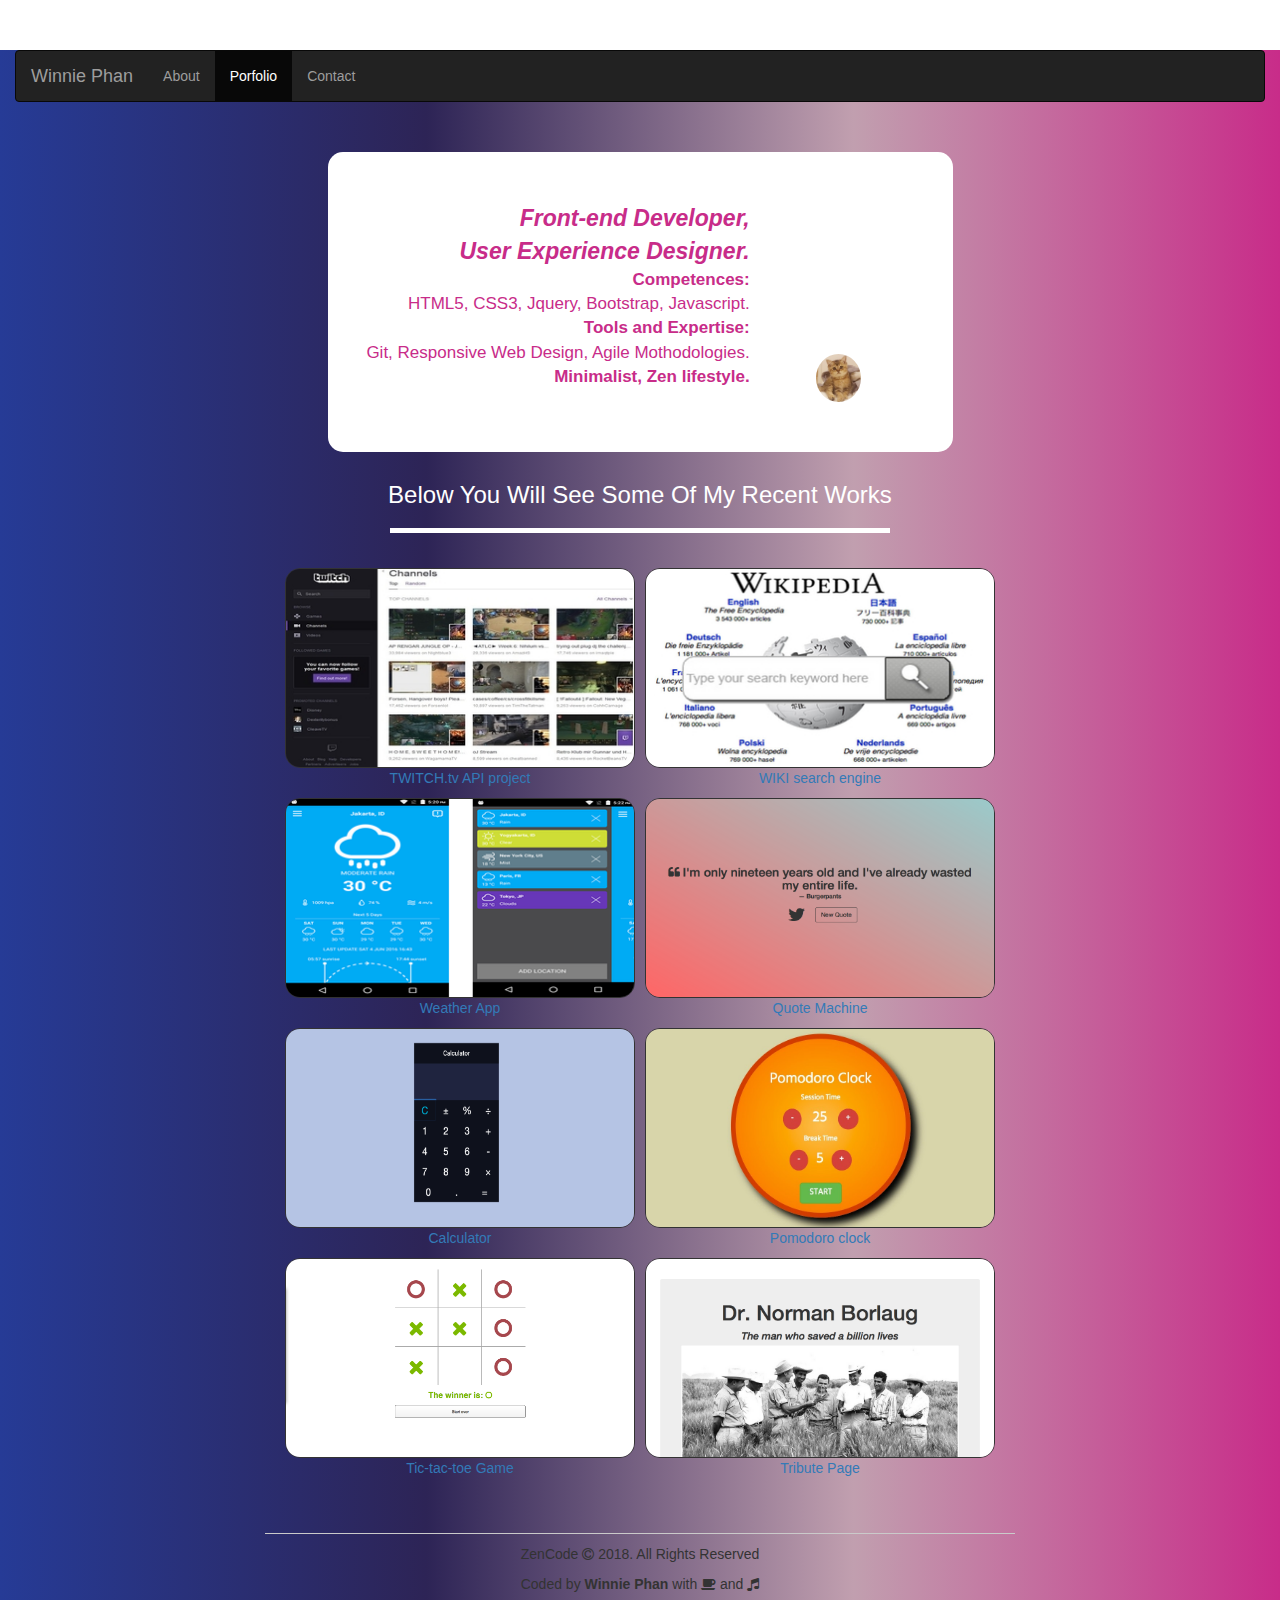
<file: personal-porfolio/index.html>
<html>
  <head>
    <title>Winnie Phan</title>
    <!--css link here-->
    <link rel="stylesheet" type="text/css" href="./style.css" >
    <!--bootstrap link here-->
    <link rel="stylesheet" href="https://maxcdn.bootstrapcdn.com/bootstrap/3.3.7/css/bootstrap.min.css">
    <script src="https://ajax.googleapis.com/ajax/libs/jquery/3.3.7/jquery.min.js"></script>
    <script src="https://maxcdn.bootstrapcdn.com/bootstrap/3.3.7/js/bootstrap.min.js"></script>
    <!--icon fontawesome link here-->
    <link rel="stylesheet" href="https://maxcdn.bootstrapcdn.com/font-awesome/4.7.0/css/font-awesome.min.css">
    <!--media queries link here-->
    <meta name="viewport" content="width=device-width, initial-scale=1">
  </head>

  <body>
    <div class="container-fluid whole-page">
      
      <!--NAV BAR-->
      <nav class="navbar navbar-inverse">
        <div class="container-fluid">
          <div class="navbar-header">     
            <button type="button" class="navbar-toggle" data-toggle="collapse" data-target="#nav-items">  
              <span class="icon-bar"></span>
              <span class="icon-bar"></span>
              <span class="icon-bar"></span>
            </button>
            <a class="navbar-brand" href="#">Winnie Phan</a>
          </div>
          <div class="collapse navbar-collapse" id="nav-items">  
            <ul class="nav navbar-nav">
              <li><a href="#feature-area">About</a></li>
              <li class="active"><a href="#porfolio">Porfolio</a></li>
              <li><a href="#">Contact</a></li>
            </ul>
          </div>
        </div>
      </nav>
      
      <main>
        <!--FEATURE AREA-->
        <header>
          <div id="feature-area">
            <p id="description">
              <span class="dark-title">Front-end Developer,</span>
            </br><span class="dark-title">User Experience Designer.</span>
            </br><span class="bold">Competences: </span>
            </br>HTML5, CSS3, Jquery, Bootstrap, Javascript.
            </br><span class="bold">Tools and Expertise: </span>
            </br>Git, Responsive Web Design, Agile Mothodologies.
            </br><span class="bold">Minimalist, Zen lifestyle.</span>
            </p>
          </div>
          <div id="avatar">
            <img src="./avatar.png" alt="Winnie Phan">
          </div>
          
        </header>


      </main>
     
        

        
       
        <!-- <div class="col-md-6" id="social-icons">
          <ul>
            <li class="icon-item">
              <a href="https://twitter.com/nhuphan0404" alt="WinniePhan Twitter" target="_blank">
                <i class="fa fa-twitter fa-icon fa-2x"></i>
              </a>
            </li>
            <li class="icon-item">
              <a href="#" alt="WinniePhan Linkedin" target="_blank">
                <i class="fa fa-Linkedin fa-icon fa-2x"></i>
              </a>
            </li>
            <li class="icon-item">
              <a href="https://github.com/winnie1312" alt="WinniePhan Github" target="_blank">
                <i class="fa fa-github fa-icon fa-2x"></i>
              </a>
            </li>
            <li class="icon-item">
              <a href="https://www.freecodecamp.org/winnie1312" alt="WinniePhan freecodecamp" target="_blank">
                <i class="fa fa-free-code-camp fa-icon fa-2x "></i>
              </a>
            </li>
          </ul>
        </div> -->
      
      
      
      
      <!--PORFOLIO-->
      <!-- <div id="porfolio">
          <h3 id="h3" class="text-center">Below you will see some of my recent works</h3>
          <hr class="hr">
        <div class="row">
          <div class="col-md-6 porfolio-item">
            <a href="#" target="_blank" class="project-link">
              <img class="po" src="./witch.jpg" alt="TWITCH.tv-API-project">
              <p class="po-title">TWITCH.tv API project</p>
            </a>
          </div>
          <div class="col-md-6 porfolio-item">
            <a href="#" target="_blank" class="project-link">
              <img class="po"  src="./wiki.jpg" alt="wiki-search-engine">
              <p class="po-title">WIKI search engine</p>
            </a>            
          </div>
        </div>
        <div class="row">
          <div class="col-md-6 porfolio-item">
            <a href="#" target="_blank" class="project-link">
              <img class="po" src="./weatherapp.png" alt="weather-app">
              <p class="po-title">Weather App</p>
            </a>            
          </div>
          <div class="col-md-6 porfolio-item">
            <a href="#" target="_blank" class="project-link">
              <img class="po" src="./quote-machine.png" alt="quote machine">
              <p class="po-title">Quote Machine</p>
            </a>
          </div>
        </div>

        <div class="row">
          <div class="col-md-6 porfolio-item">
            <a href="#" target="_blank" class="project-link">
              <img class="po" src="./calculator.png" alt="Calculator">
              <p class="po-title">Calculator</p>
            </a>
          </div>
          <div class="col-md-6 porfolio-item">
            <a href="#" target="_blank" class="project-link">
              <img class="po" src="./pomodoro-clock.jpg" alt="pomodoro clock">
              <p class="po-title">Pomodoro clock</p>  
            </a>
          </div>
        </div>  

        <div class="row">
          <div class="col-md-6 porfolio-item">
              <a href="#" target="_blank" class="project-link">
                <img class="po" src="./tic_tac_toe.jpg" alt="Tic-tac-toe Game">
                <p class="po-title">Tic-tac-toe Game</p>
              </a>
          </div>
          <div class="col-md-6 porfolio-item">
            <a href="https://codepen.io/winniephan/full/boWBWN/" target="_blank" class="project-link">
              <img class="po" src="./tribute-page.png" alt="Tribute Page">
              <p class="po-title">Tribute Page</p>
            </a>
          </div>
        </div>
      </div> -->


      <!--FLEX BOX TEST-->
      <div id="porfolio">
          <h3 id="h3" class="text-center">Below you will see some of my recent works</h3>
          <hr class="hr">
          <div class="grid">
            <ul id="porfolio-list">
            <li>
              <a href="#" target="_blank" class="project-link">
                  <img class="po" src="./witch.jpg" alt="TWITCH.tv-API-project">
                  <p class="po-title">TWITCH.tv API project</p>
                </a>
            </li>
            <li>

            <a href="#" target="_blank" class="project-link">
                <img class="po"  src="./wiki.jpg" alt="wiki-search-engine">
                <p class="po-title">WIKI search engine</p>
              </a> 
            </li>
            <li>
                <a href="#" target="_blank" class="project-link">
                    <img class="po" src="./weatherapp.png" alt="weather-app">
                    <p class="po-title">Weather App</p>
                  </a> 
            </li>
            <li>
                <a href="#" target="_blank" class="project-link">
                    <img class="po" src="./quote-machine.png" alt="quote machine">
                    <p class="po-title">Quote Machine</p>
                  </a>
            </li>
            <li>
                <a href="#" target="_blank" class="project-link">
                    <img class="po" src="./calculator.png" alt="Calculator">
                    <p class="po-title">Calculator</p>
                  </a>
            </li>
            <li>
                <a href="#" target="_blank" class="project-link">
                    <img class="po" src="./pomodoro-clock.jpg" alt="pomodoro clock">
                    <p class="po-title">Pomodoro clock</p>  
                  </a>
            </li>
            <li>
                <a href="#" target="_blank" class="project-link">
                    <img class="po" src="./tic_tac_toe.jpg" alt="Tic-tac-toe Game">
                    <p class="po-title">Tic-tac-toe Game</p>
                  </a> 
            </li>
            <li>
                <a href="https://codepen.io/winniephan/full/boWBWN/" target="_blank" class="project-link">
                  <img class="po" src="./tribute-page.png" alt="Tribute Page">
                  <p class="po-title">Tribute Page</p>
                </a>
            </li>
          </ul>
          </div>
          
      </div>


      <!--footer-->
      <div class="footer">
        <p class="text-center">ZenCode <i class="fa fa-copyright"></i> 2018. All Rights Reserved</p>
        <p class="text-center">Coded by 
          <a href="https://winnie1312.github.io/" target="_blank" class="personal-page-link">
            Winnie Phan
          </a> 
            with <i class="fa fa-coffee"></i> 
            and <i class="fa fa-music"></i>
        </p>
      </div>
    </div>
  </body>
</html>
</file>
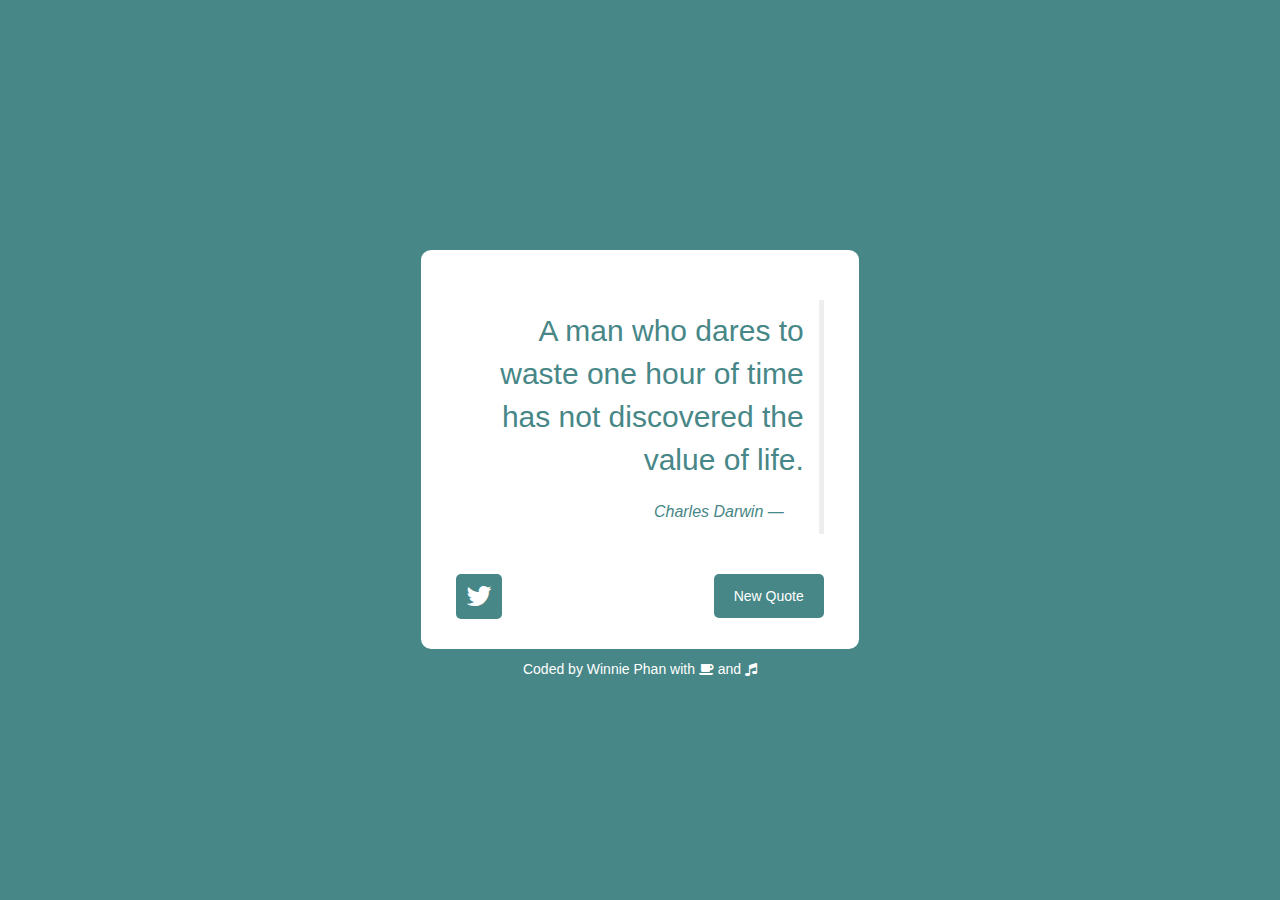
<file: random-quote-machine/index.html>
<!DOCTYPE html>
<head>
  <title>Random Quote</title>
  <!--css link here-->
  <link rel="stylesheet" type="text/css" href="./style.css">
  <!--jquery & bootstrap link here-->
  <link rel="stylesheet" href="https://maxcdn.bootstrapcdn.com/bootstrap/3.3.7/css/bootstrap.min.css">
  <script src="https://ajax.googleapis.com/ajax/libs/jquery/3.3.1/jquery.min.js"></script>
  <!-- <script src="https://maxcdn.bootstrapcdn.com/bootstrap/3.3.7/js/bootstrap.min.js"></script> -->
  <!--JS link-->
  <script src="./script.js"/></script>
  <!--icon fontawesome link-->
  <link rel="stylesheet" href="https://maxcdn.bootstrapcdn.com/font-awesome/4.7.0/css/font-awesome.min.css">
</head>
<body>
  <div id="wrapper" class="container-fluid backgroundColor">
    <div class= "box">
      <div class= "invisible-box">
        <div class ="quote-author text-center">
          <blockquote class="blockquote-reverse">
            <p id="quote" class="changedColor">A man who dares to waste one hour of time has not discovered the value of life.</p>
            <footer id="author" class="changedColor">Charles Darwin</footer>  
          </blockquote>
        </div>
        <div>
          <div class="social-icons">
            <!-- <a id="twitter-button" target="_blank"> -->
              <button type="button" class="tweet-button backgroundColor" id="twitter-button" target="_blank">
                <i class="fa fa-twitter fa-2x icons"></i>
              </button>
            <!-- </a> -->
          </div>
          <div class="new-quote-button">
              <button id="newQuote" class="click-button backgroundColor" type="button">New Quote</button>
          </div>
        </div>
      </div>
    </div>
    <p class="text-center bottom">Coded by <a href="https://github.com/winnie1312" target="_blank" id="winnie">Winnie Phan</a> with <i class="fa fa-coffee"></i> 
    and <i class="fa fa-music"></i></p>
  </div>
</body>
</file>
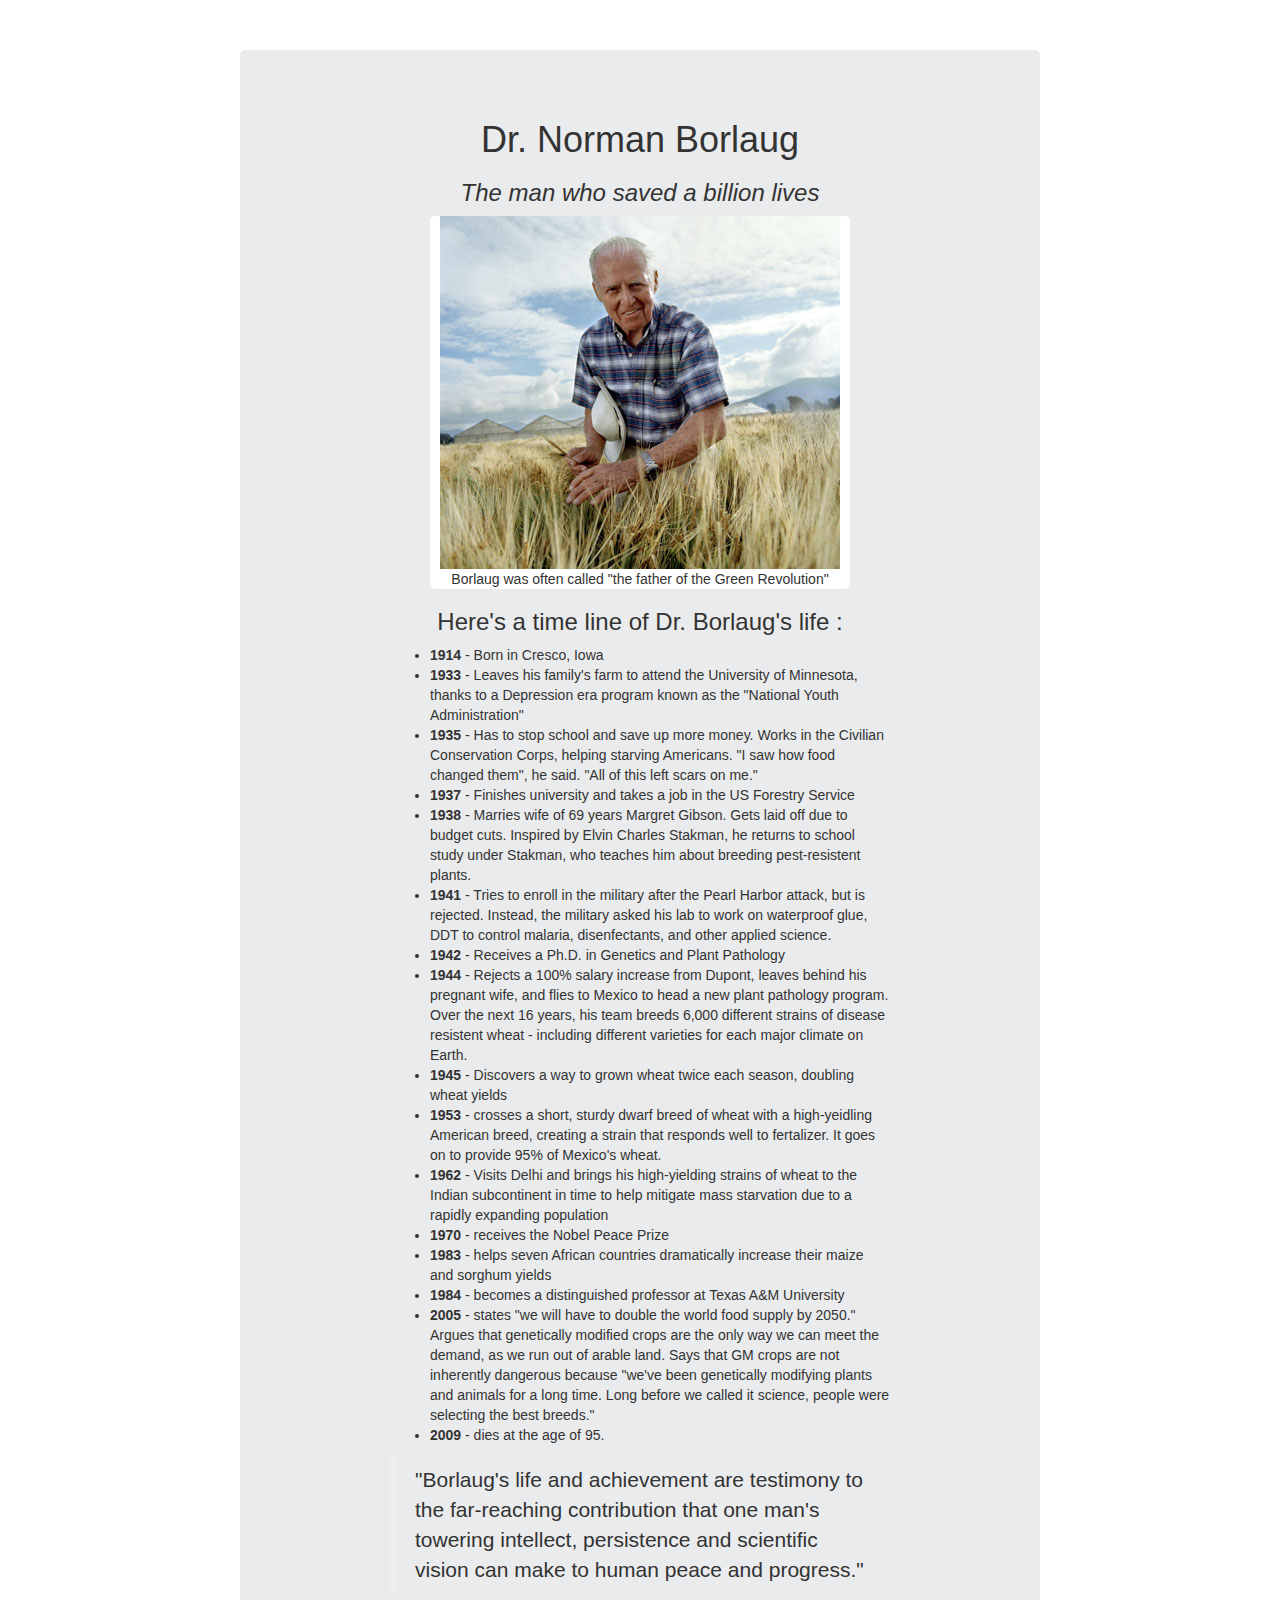
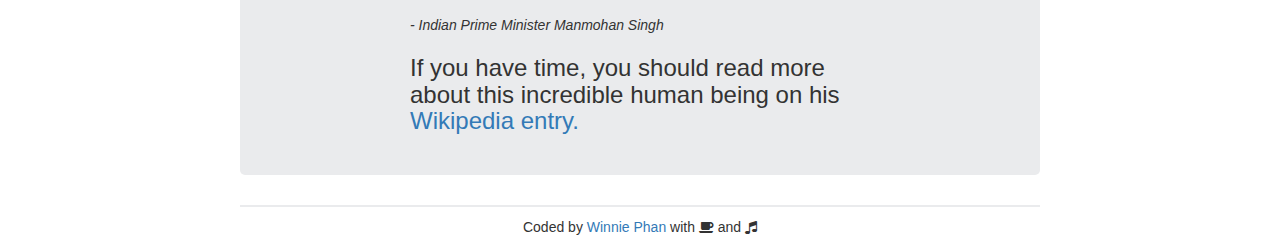
<file: tribute-page/index.html>
<!DOCTYPE html>
<html>
  <head>
    
    <title>Tribute Page</title>
    <!--add css link-->
    <link rel="stylesheet" type="text/css" href="./style.css" >
    <!--add bootstrap-->
    <link rel="stylesheet" href="https://maxcdn.bootstrapcdn.com/bootstrap/3.3.7/css/bootstrap.min.css">
    <script src="https://ajax.googleapis.com/ajax/libs/jquery/3.3.7/jquery.min.js"></script>
    <script src="https://maxcdn.bootstrapcdn.com/bootstrap/3.3.7/js/bootstrap.min.js"></script>
    <!--add font-->
    <link href="https://fonts.googleapis.com/css?family=Lobster" rel="stylesheet" type="text/css">
    <!--add icon-->
    <link rel="stylesheet" href="https://maxcdn.bootstrapcdn.com/font-awesome/4.5.0/css/font-awesome.min.css">
  </head>
  <body>
    <div class="container-fluid frame">
      <h1 class="text-center">Dr. Norman Borlaug</h1>
      <h3 class="text-center"><em>The man who saved a billion lives</em></h3>
      <div class="image">
        <img id="norman-pic" src="./Norman-Borlaug.jpg" alt="Norman-Borlaug">
        <p class="text-center"> Borlaug was often called "the father of the Green Revolution"</p>
      </div>
      <div class="time-line">
        <h3 class="text-center">Here's a time line of Dr. Borlaug's life :</h3>
        <div class="list">
          <ul>
            <li>
              <b>1914</b> - Born in Cresco, Iowa
            </li>
            <li>
              <b>1933</b> - Leaves his family's farm to attend the University of Minnesota,
              thanks to a Depression era program known as the "National Youth Administration"
            </li>
            <li>
              <b>1935</b> - Has to stop school and save up more money. Works in the Civilian Conservation Corps, 
              helping starving Americans. "I saw how food changed them", he said. 
              "All of this left scars on me."
            </li>
            <li>
              <b>1937</b> - Finishes university and takes a job in the US Forestry Service
            </li>
            <li>
              <b>1938</b> - Marries wife of 69 years Margret Gibson. Gets laid off due to budget cuts. 
              Inspired by Elvin Charles Stakman, he returns to school study under Stakman,
               who teaches him about breeding pest-resistent plants.
            </li>
            <li>
              <b>1941</b> - Tries to enroll in the military after the Pearl Harbor attack, but is rejected. 
              Instead, the military asked his lab to work on waterproof glue, 
              DDT to control malaria, disenfectants, and other applied science.
            </li>
            <li>
              <b>1942</b> - Receives a Ph.D. in Genetics and Plant Pathology
            </li>
            <li>
              <b>1944</b> - Rejects a 100% salary increase from Dupont, 
              leaves behind his pregnant wife, and flies to Mexico to head a new plant pathology program. 
              Over the next 16 years, his team breeds 6,000 different strains of disease 
              resistent wheat - including different varieties for each major climate on Earth.
            </li>
            <li>
              <b>1945</b> - Discovers a way to grown 
              wheat twice each season, doubling wheat yields
            </li>
            <li>
              <b>1953</b> - crosses a short, sturdy dwarf breed of wheat with a high-yeidling American breed,
               creating a strain that responds well to fertalizer. 
              It goes on to provide 95% of Mexico's wheat.
            </li>
            <li>
              <b>1962</b> - Visits Delhi and brings his high-yielding
              strains of wheat to the Indian subcontinent in 
              time to help mitigate mass starvation due to a rapidly expanding population
            </li>
            <li>
              <b>1970</b> - receives the Nobel Peace Prize
            </li>
            <li>
              <b>1983</b> - helps seven African countries 
              dramatically increase their maize and sorghum yields
            </li>
            <li>
              <b>1984</b> - becomes a distinguished professor at Texas
              A&M University
            </li>
            <li>
              <b>2005</b> - states "we will have to double the world food supply by 2050."
              Argues that genetically modified crops are the only way we can meet the demand,
               as we run out of arable land. 
              Says that GM crops are not inherently dangerous because "we've been genetically 
              modifying plants and animals for a long time. Long before we called it science, 
              people were selecting the best breeds."
            </li>
            <li>
              <b>2009</b> - dies at the age of 95.
            </li>
          </ul>
        </div>
        <div class="quote">
          <blockquote>
            <p id="about">
              "Borlaug's life and achievement are testimony to the
              far-reaching contribution that one man's towering intellect, 
              persistence and scientific vision can make to human peace and progress."
            </p>  
          </blockquote>
          <p id="name">
            <em>- Indian Prime Minister Manmohan Singh</em>
          </p>
        </div>
        <div id="link">
          <h3>
              If you have time, you should read more about this incredible human being 
              on his <a href="https://en.wikipedia.org/wiki/Norman_Borlaug" alt="Norman-Borlaug" target="_blank">Wikipedia entry.</a>
          </h3>
        </div>
      </div>
    </div>
    <div class="bottom">  
      <p class="text-center">Coded by 
        <a href="https://winnie1312.github.io/" alt="WinniePhan" target="_blank">Winnie Phan</a>        
        with <i class="fa fa-coffee"></i> and <i class="fa fa-music"></i>
      </p>  
    </div>
  </body>
  
    
</html>
</file>
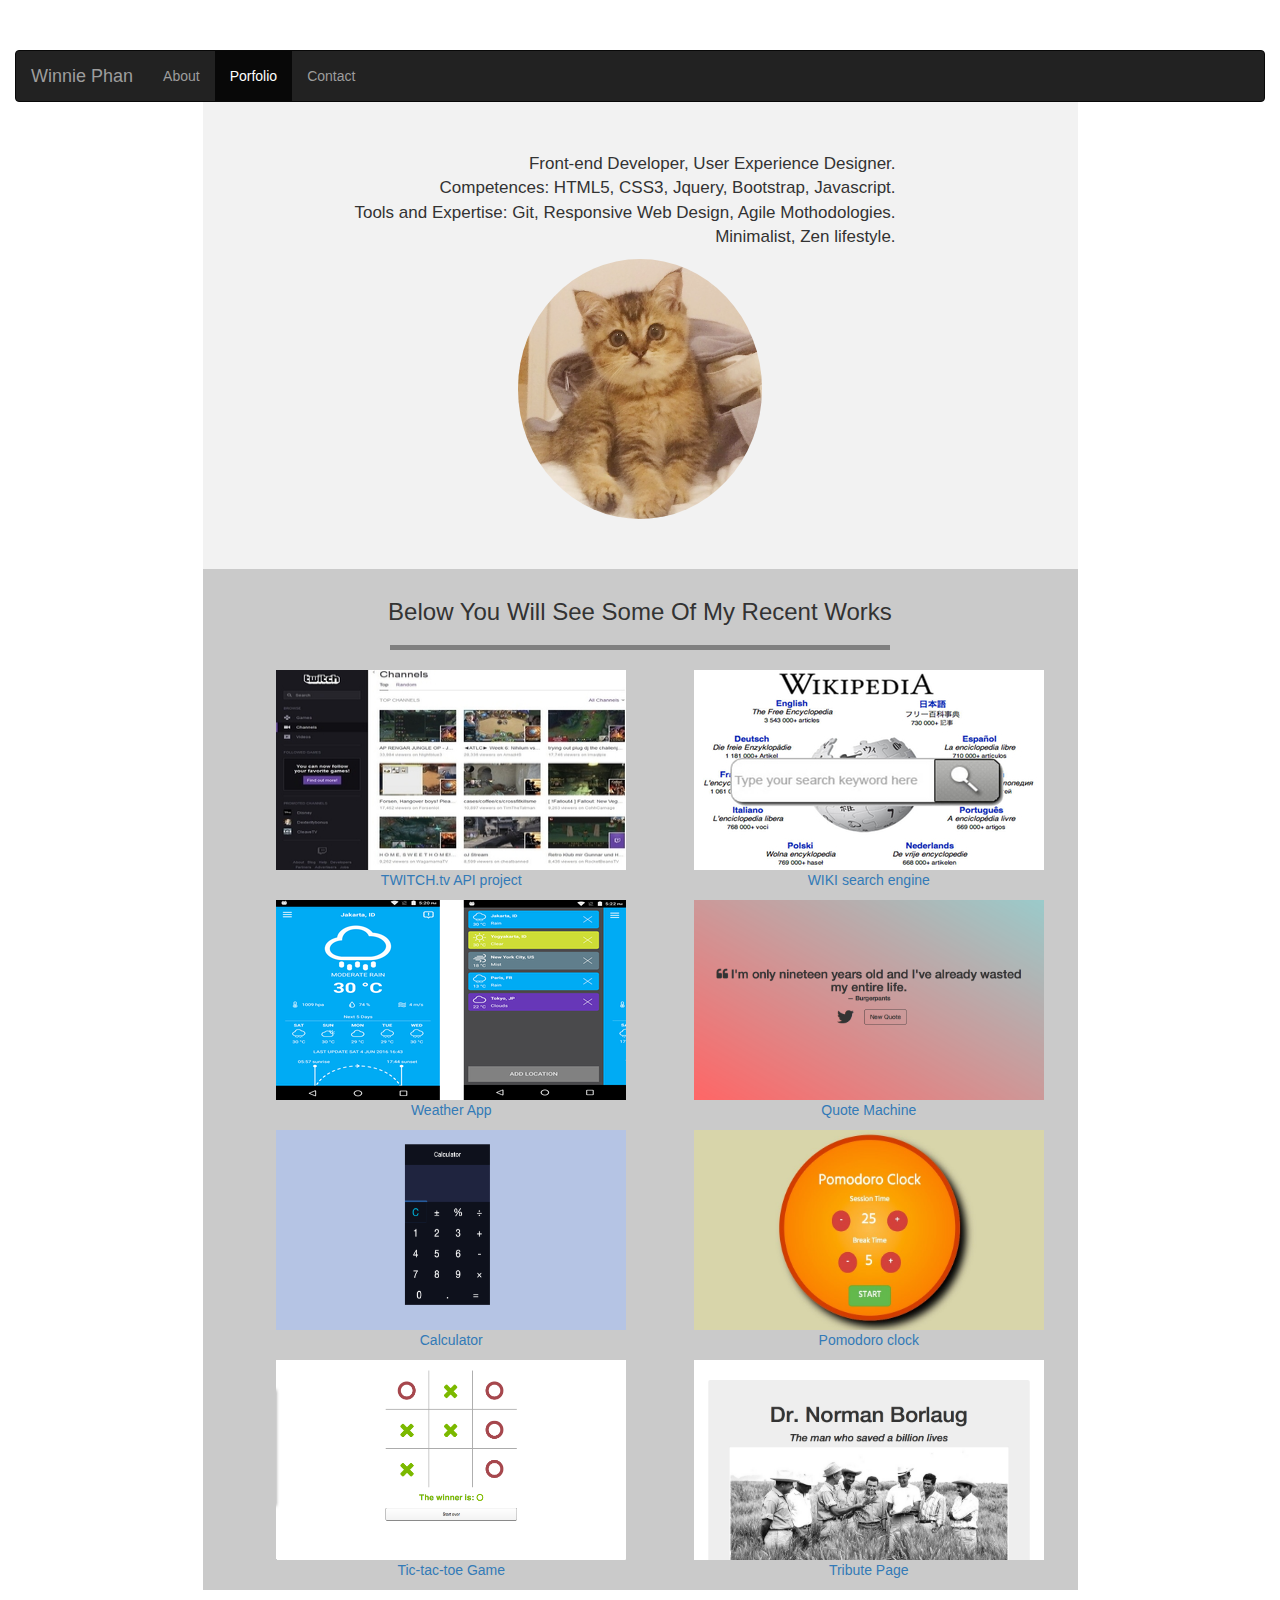
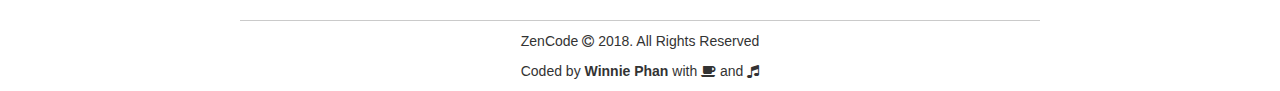
<file: personal-porfolio/winnie-porfolio.html>
<html>
  <head>
    <title>Winnie Phan</title>
    <!--css link here-->
    <link rel="stylesheet" type="text/css" href="./winnie-porfolio.css" >
    <!--bootstrap link here-->
    <link rel="stylesheet" href="https://maxcdn.bootstrapcdn.com/bootstrap/3.3.7/css/bootstrap.min.css">
    <script src="https://ajax.googleapis.com/ajax/libs/jquery/3.3.7/jquery.min.js"></script>
    <script src="https://maxcdn.bootstrapcdn.com/bootstrap/3.3.7/js/bootstrap.min.js"></script>
    <!--icon fontawesome link here-->
    <link rel="stylesheet" href="https://maxcdn.bootstrapcdn.com/font-awesome/4.7.0/css/font-awesome.min.css">
    <!--media queries link here-->
    <meta name="viewport" content="width=device-width, initial-scale=1">
  </head>

  <body>
    <div class="container-fluid whole-page">
      
      <!--NAV BAR-->
      <nav class="navbar navbar-inverse">
        <div class="container-fluid">
          <div class="navbar-header">     
            <button type="button" class="navbar-toggle" data-toggle="collapse" data-target="#nav-items">  
              <span class="icon-bar"></span>
              <span class="icon-bar"></span>
              <span class="icon-bar"></span>
            </button>
            <a class="navbar-brand" href="#">Winnie Phan</a>
          </div>
          <div class="collapse navbar-collapse" id="nav-items">  
            <ul class="nav navbar-nav">
              <li><a href="#feature-area">About</a></li>
              <li class="active"><a href="#porfolio">Porfolio</a></li>
              <li><a href="#">Contact</a></li>
            </ul>
          </div>
        </div>
      </nav>
      
      <main>
        <!--FEATURE AREA-->
        <header>
          <div id="feature-area">
            <p id="description">
              Front-end Developer, User Experience Designer.
            </br>Competences: HTML5, CSS3, Jquery, Bootstrap, Javascript.
            </br>Tools and Expertise: Git, Responsive Web Design, Agile Mothodologies.
            </br> Minimalist, Zen lifestyle.
            </p>
          </div>
          <img src="./avatar.png" alt="Winnie Phan">
        </header>


      </main>
     
        

        
       
        <!-- <div class="col-md-6" id="social-icons">
          <ul>
            <li class="icon-item">
              <a href="https://twitter.com/nhuphan0404" alt="WinniePhan Twitter" target="_blank">
                <i class="fa fa-twitter fa-icon fa-2x"></i>
              </a>
            </li>
            <li class="icon-item">
              <a href="#" alt="WinniePhan Linkedin" target="_blank">
                <i class="fa fa-Linkedin fa-icon fa-2x"></i>
              </a>
            </li>
            <li class="icon-item">
              <a href="https://github.com/winnie1312" alt="WinniePhan Github" target="_blank">
                <i class="fa fa-github fa-icon fa-2x"></i>
              </a>
            </li>
            <li class="icon-item">
              <a href="https://www.freecodecamp.org/winnie1312" alt="WinniePhan freecodecamp" target="_blank">
                <i class="fa fa-free-code-camp fa-icon fa-2x "></i>
              </a>
            </li>
          </ul>
        </div> -->
      
      
      
      
      <!--PORFOLIO-->
      <!-- <div id="porfolio">
          <h3 id="h3" class="text-center">Below you will see some of my recent works</h3>
          <hr class="hr">
        <div class="row">
          <div class="col-md-6 porfolio-item">
            <a href="#" target="_blank" class="project-link">
              <img class="po" src="./witch.jpg" alt="TWITCH.tv-API-project">
              <p class="po-title">TWITCH.tv API project</p>
            </a>
          </div>
          <div class="col-md-6 porfolio-item">
            <a href="#" target="_blank" class="project-link">
              <img class="po"  src="./wiki.jpg" alt="wiki-search-engine">
              <p class="po-title">WIKI search engine</p>
            </a>            
          </div>
        </div>
        <div class="row">
          <div class="col-md-6 porfolio-item">
            <a href="#" target="_blank" class="project-link">
              <img class="po" src="./weatherapp.png" alt="weather-app">
              <p class="po-title">Weather App</p>
            </a>            
          </div>
          <div class="col-md-6 porfolio-item">
            <a href="#" target="_blank" class="project-link">
              <img class="po" src="./quote-machine.png" alt="quote machine">
              <p class="po-title">Quote Machine</p>
            </a>
          </div>
        </div>

        <div class="row">
          <div class="col-md-6 porfolio-item">
            <a href="#" target="_blank" class="project-link">
              <img class="po" src="./calculator.png" alt="Calculator">
              <p class="po-title">Calculator</p>
            </a>
          </div>
          <div class="col-md-6 porfolio-item">
            <a href="#" target="_blank" class="project-link">
              <img class="po" src="./pomodoro-clock.jpg" alt="pomodoro clock">
              <p class="po-title">Pomodoro clock</p>  
            </a>
          </div>
        </div>  

        <div class="row">
          <div class="col-md-6 porfolio-item">
              <a href="#" target="_blank" class="project-link">
                <img class="po" src="./tic_tac_toe.jpg" alt="Tic-tac-toe Game">
                <p class="po-title">Tic-tac-toe Game</p>
              </a>
          </div>
          <div class="col-md-6 porfolio-item">
            <a href="https://codepen.io/winniephan/full/boWBWN/" target="_blank" class="project-link">
              <img class="po" src="./tribute-page.png" alt="Tribute Page">
              <p class="po-title">Tribute Page</p>
            </a>
          </div>
        </div>
      </div> -->


      <!--FLEX BOX TEST-->
      <div id="porfolio">
          <h3 id="h3" class="text-center">Below you will see some of my recent works</h3>
          <hr class="hr">
          <ul class="grid">
            <li>
              <a href="#" target="_blank" class="project-link">
                  <img class="po" src="./witch.jpg" alt="TWITCH.tv-API-project">
                  <p class="po-title">TWITCH.tv API project</p>
                </a>
            </li>
            <li>

            <a href="#" target="_blank" class="project-link">
                <img class="po"  src="./wiki.jpg" alt="wiki-search-engine">
                <p class="po-title">WIKI search engine</p>
              </a> 
            </li>
            <li>
                <a href="#" target="_blank" class="project-link">
                    <img class="po" src="./weatherapp.png" alt="weather-app">
                    <p class="po-title">Weather App</p>
                  </a> 
            </li>
            <li>
                <a href="#" target="_blank" class="project-link">
                    <img class="po" src="./quote-machine.png" alt="quote machine">
                    <p class="po-title">Quote Machine</p>
                  </a>
            </li>
            <li>
                <a href="#" target="_blank" class="project-link">
                    <img class="po" src="./calculator.png" alt="Calculator">
                    <p class="po-title">Calculator</p>
                  </a>
            </li>
            <li>
                <a href="#" target="_blank" class="project-link">
                    <img class="po" src="./pomodoro-clock.jpg" alt="pomodoro clock">
                    <p class="po-title">Pomodoro clock</p>  
                  </a>
            </li>
            <li>
                <a href="#" target="_blank" class="project-link">
                    <img class="po" src="./tic_tac_toe.jpg" alt="Tic-tac-toe Game">
                    <p class="po-title">Tic-tac-toe Game</p>
                  </a> 
            </li>
            <li>
                <a href="https://codepen.io/winniephan/full/boWBWN/" target="_blank" class="project-link">
                  <img class="po" src="./tribute-page.png" alt="Tribute Page">
                  <p class="po-title">Tribute Page</p>
                </a>
            </li>
          </ul>
      </div>


      <!--footer-->
      <div class="footer">
        <p class="text-center">ZenCode <i class="fa fa-copyright"></i> 2018. All Rights Reserved</p>
        <p class="text-center">Coded by 
          <a href="https://winnie1312.github.io/" target="_blank" class="personal-page-link">
            Winnie Phan
          </a> 
            with <i class="fa fa-coffee"></i> 
            and <i class="fa fa-music"></i>
        </p>
      </div>
    </div>
  </body>
</html>
</file>
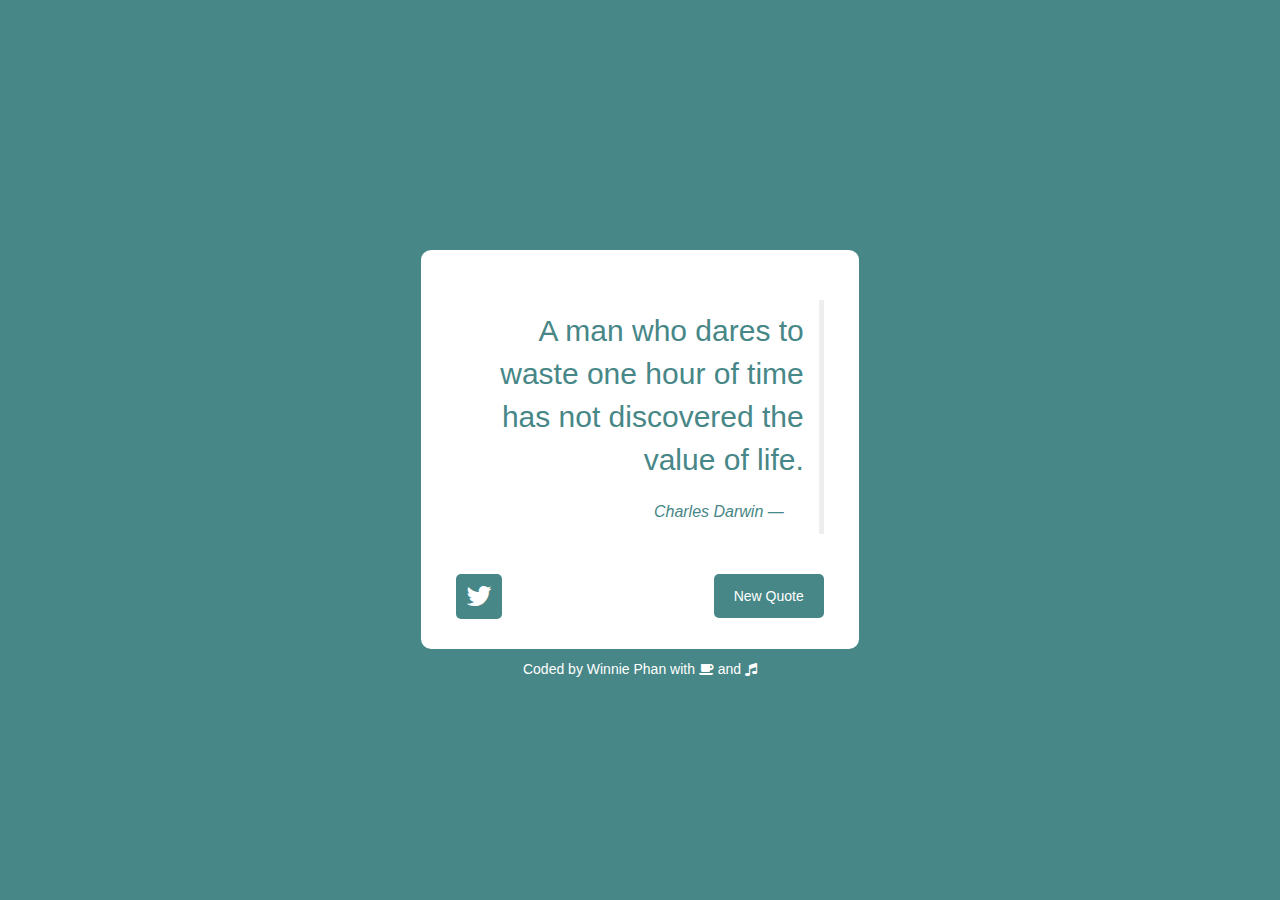
<file: random-quote-machine/random-quote-machine.html>
<!DOCTYPE html>
<head>
  <title>Random Quote</title>
  <!--css link here-->
  <link rel="stylesheet" type="text/css" href="./random-quote-machine.css">
  <!--jquery & bootstrap link here-->
  <link rel="stylesheet" href="https://maxcdn.bootstrapcdn.com/bootstrap/3.3.7/css/bootstrap.min.css">
  <script src="https://ajax.googleapis.com/ajax/libs/jquery/3.3.1/jquery.min.js"></script>
  <script src="https://maxcdn.bootstrapcdn.com/bootstrap/3.3.7/js/bootstrap.min.js"></script>
  <!--JS link-->
  <script src="./random-quote-machine.js"/></script>
  <!--icon fontawesome link-->
  <link rel="stylesheet" href="https://maxcdn.bootstrapcdn.com/font-awesome/4.7.0/css/font-awesome.min.css">
</head>
<body>
  <div id="wrapper" class="container-fluid backgroundColor">
    <div class= "box">
      <div class= "invisible-box">
        <div class ="quote-author text-center">
          <blockquote class="blockquote-reverse">
            <p id="quote" class="changedColor">A man who dares to waste one hour of time has not discovered the value of life.</p>
            <footer id="author" class="changedColor">Charles Darwin</footer>  
          </blockquote>
        </div>
        <div>
          <div class="social-icons">
            <!-- <a id="twitter-button" target="_blank"> -->
              <button type="button" class="tweet-button backgroundColor" id="twitter-button" target="_blank">
                <i class="fa fa-twitter fa-2x icons"></i>
              </button>
            <!-- </a> -->
          </div>
          <div class="new-quote-button">
              <button id="newQuote" class="click-button backgroundColor" type="button">New Quote</button>
          </div>
        </div>
      </div>
    </div>
    <p class="text-center bottom">Coded by <a href="https://github.com/winnie1312" target="_blank" id="winnie">Winnie Phan</a> with <i class="fa fa-coffee"></i> 
    and <i class="fa fa-music"></i></p>
  </div>
</body>
</file>
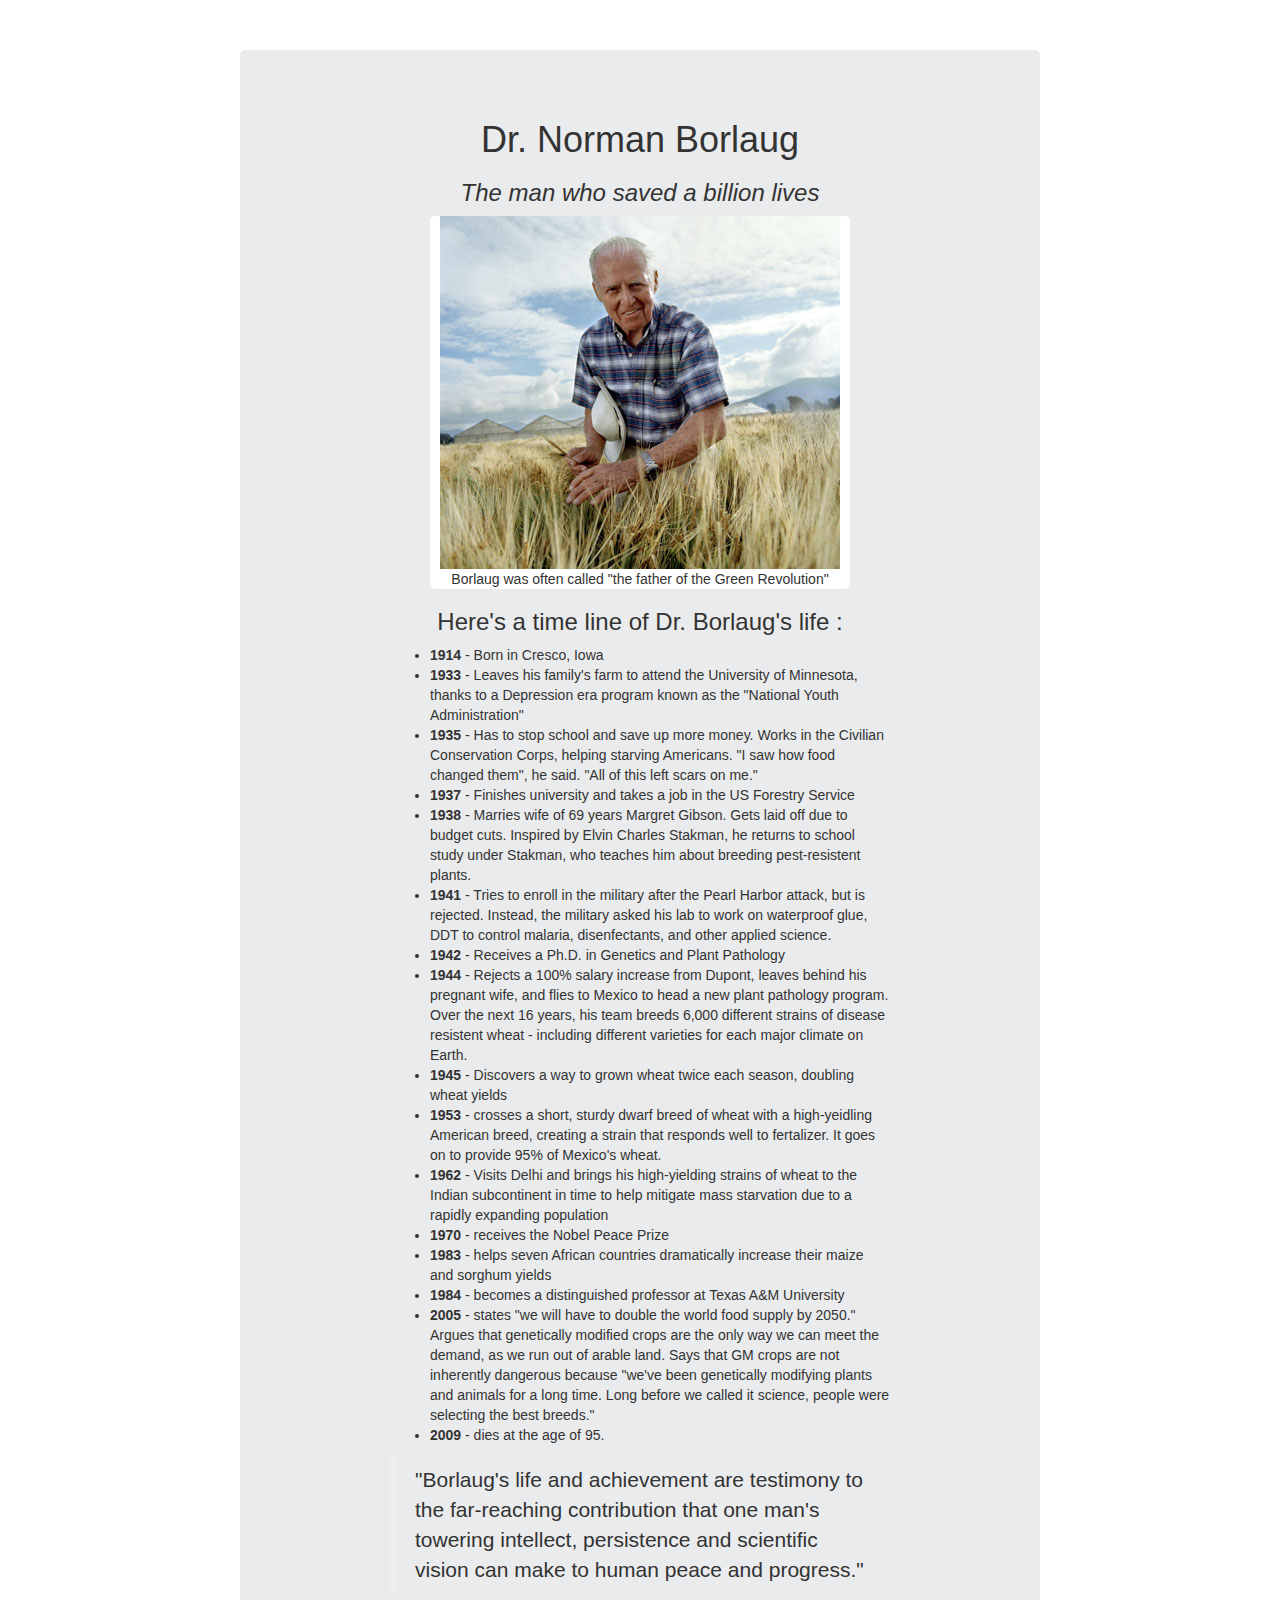
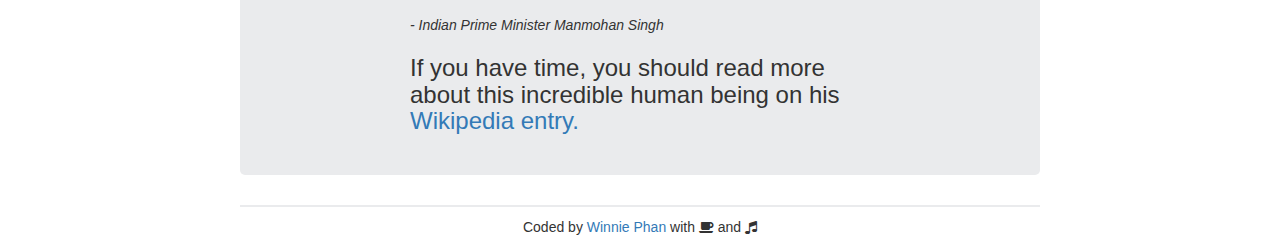
<file: tribute-page/tribute-page.html>
<!DOCTYPE html>
<html>
  <head>
    
    <title>Tribute Page</title>
    <!--add css link-->
    <link rel="stylesheet" type="text/css" href="./tribute-page.css" >
    <!--add bootstrap-->
    <link rel="stylesheet" href="https://maxcdn.bootstrapcdn.com/bootstrap/3.3.7/css/bootstrap.min.css">
    <script src="https://ajax.googleapis.com/ajax/libs/jquery/3.3.7/jquery.min.js"></script>
    <script src="https://maxcdn.bootstrapcdn.com/bootstrap/3.3.7/js/bootstrap.min.js"></script>
    <!--add font-->
    <link href="https://fonts.googleapis.com/css?family=Lobster" rel="stylesheet" type="text/css">
    <!--add icon-->
    <link rel="stylesheet" href="https://maxcdn.bootstrapcdn.com/font-awesome/4.5.0/css/font-awesome.min.css">
  </head>
  <body>
    <div class="container-fluid frame">
      <h1 class="text-center">Dr. Norman Borlaug</h1>
      <h3 class="text-center"><em>The man who saved a billion lives</em></h3>
      <div class="image">
        <img id="norman-pic" src="./Norman-Borlaug.jpg" alt="Norman-Borlaug">
        <p class="text-center"> Borlaug was often called "the father of the Green Revolution"</p>
      </div>
      <div class="time-line">
        <h3 class="text-center">Here's a time line of Dr. Borlaug's life :</h3>
        <div class="list">
          <ul>
            <li>
              <b>1914</b> - Born in Cresco, Iowa
            </li>
            <li>
              <b>1933</b> - Leaves his family's farm to attend the University of Minnesota,
              thanks to a Depression era program known as the "National Youth Administration"
            </li>
            <li>
              <b>1935</b> - Has to stop school and save up more money. Works in the Civilian Conservation Corps, 
              helping starving Americans. "I saw how food changed them", he said. 
              "All of this left scars on me."
            </li>
            <li>
              <b>1937</b> - Finishes university and takes a job in the US Forestry Service
            </li>
            <li>
              <b>1938</b> - Marries wife of 69 years Margret Gibson. Gets laid off due to budget cuts. 
              Inspired by Elvin Charles Stakman, he returns to school study under Stakman,
               who teaches him about breeding pest-resistent plants.
            </li>
            <li>
              <b>1941</b> - Tries to enroll in the military after the Pearl Harbor attack, but is rejected. 
              Instead, the military asked his lab to work on waterproof glue, 
              DDT to control malaria, disenfectants, and other applied science.
            </li>
            <li>
              <b>1942</b> - Receives a Ph.D. in Genetics and Plant Pathology
            </li>
            <li>
              <b>1944</b> - Rejects a 100% salary increase from Dupont, 
              leaves behind his pregnant wife, and flies to Mexico to head a new plant pathology program. 
              Over the next 16 years, his team breeds 6,000 different strains of disease 
              resistent wheat - including different varieties for each major climate on Earth.
            </li>
            <li>
              <b>1945</b> - Discovers a way to grown 
              wheat twice each season, doubling wheat yields
            </li>
            <li>
              <b>1953</b> - crosses a short, sturdy dwarf breed of wheat with a high-yeidling American breed,
               creating a strain that responds well to fertalizer. 
              It goes on to provide 95% of Mexico's wheat.
            </li>
            <li>
              <b>1962</b> - Visits Delhi and brings his high-yielding
              strains of wheat to the Indian subcontinent in 
              time to help mitigate mass starvation due to a rapidly expanding population
            </li>
            <li>
              <b>1970</b> - receives the Nobel Peace Prize
            </li>
            <li>
              <b>1983</b> - helps seven African countries 
              dramatically increase their maize and sorghum yields
            </li>
            <li>
              <b>1984</b> - becomes a distinguished professor at Texas
              A&M University
            </li>
            <li>
              <b>2005</b> - states "we will have to double the world food supply by 2050."
              Argues that genetically modified crops are the only way we can meet the demand,
               as we run out of arable land. 
              Says that GM crops are not inherently dangerous because "we've been genetically 
              modifying plants and animals for a long time. Long before we called it science, 
              people were selecting the best breeds."
            </li>
            <li>
              <b>2009</b> - dies at the age of 95.
            </li>
          </ul>
        </div>
        <div class="quote">
          <blockquote>
            <p id="about">
              "Borlaug's life and achievement are testimony to the
              far-reaching contribution that one man's towering intellect, 
              persistence and scientific vision can make to human peace and progress."
            </p>  
          </blockquote>
          <p id="name">
            <em>- Indian Prime Minister Manmohan Singh</em>
          </p>
        </div>
        <div id="link">
          <h3>
              If you have time, you should read more about this incredible human being 
              on his <a href="https://en.wikipedia.org/wiki/Norman_Borlaug" alt="Norman-Borlaug" target="_blank">Wikipedia entry.</a>
          </h3>
        </div>
      </div>
    </div>
    <div class="bottom">  
      <p class="text-center">Coded by 
        <a href="https://winnie1312.github.io/" alt="WinniePhan" target="_blank">Winnie Phan</a>        
        with <i class="fa fa-coffee"></i> and <i class="fa fa-music"></i>
      </p>  
    </div>
  </body>
  
    
</html>
</file>
<file: personal-porfolio/style.css>
.whole-page {
  margin-top: 50px;
  background: linear-gradient(to right, #263B96, #2D2456, #C19FAF, #c82c89);
  /* background: linear-gradient(to right, red,orange,yellow,green,blue,indigo,violet);   */
}

/** feature area **/
main header {
  background-color: #fff;
  width: 50%;
  margin: 0 auto;
  text-align: center;
  margin-top: 50px ;
  z-index: 5;
  border-radius: 15px;
}

@media (min-width: 1023px) {
  main header {
    padding: 50px 30px;
  }
}

#feature-area {
 display: inline-block;
 margin-right: 10px;
}
#description {
  font-size: 17px;
  text-align: right;
  color: #c82c89;
}
.dark-title {
  font-size: 23px;
  font-weight: bold;
  font-style: italic;
}

.bold {
  font-weight: bold;
}

#avatar {
  display: inline-block;
}
main header img {
  max-width: 30%;
  max-height: 30%;
  width: 150px;
  border-radius: 50%;
  display: inline-block;
  
}



/*SOCIAL ICONS*/
.icon-item {
  margin-left: 15px;
  margin-right: 15px;
}
#social-icons {
  display: inline-block;
}
.icon-item {
  list-style-type: none;
  display: inline-block;
  font-weight: bold;
}
.icon-item a:hover {
  opacity: 0.7;
  text-decoration: none;
  color: #333;  
}


.media {
  margin: auto 0;
}

.fa-icon {
  color: #333;
  margin-top: 10px; 
}







#h3 {
  padding-top: 30px;
  text-transform: capitalize;
  color: #fff;
}

.hr {
  border-top: solid 5px #fff;
  text-align: center; 
  max-width: 500px;

}

/**porfolio**/
#porfolio {
  width: 60%;
  margin: 0 auto;
  margin-top: -20px;
  /* background-color: #fff; */
}

#porfolio-list {
  list-style-type: none;
  display: flex;
  flex-flow: row wrap;
  display: -webkit-flex;
  -webkit-flex-flow: row wrap;
  text-align: center; 
  margin: 0 auto;
  padding-left: 0;
}


#porfolio-list li {
  margin: 0 auto;
}

.grid {
  /* background-color: aqua; */
  padding: 15px;

}

.po {
  width: 350px;
  height: 200px;
  border: 1px solid #333;
  border-radius: 15px;
  /* z-index: 1; */
}


/* .porfolio-item {
  padding: 0;
  background-color: blue;
 

  max-width: 100%;
  max-height: 100%;
  width: 250px;
} */

/* .porfolio-item:hover {
  opacity: 0.7;
}  */

/* .po {
  width: 350px;
  height: 200px;
  display: block;
  margin: 0 auto;
  margin-top: 30px;
  
} */

/* .po-title {
  text-align: center;
  padding-top: 15px;
  font-size: 14px;
  font-weight: 600;
  color:#333;
} */

/* .project-link:hover {
  text-decoration: none;
  
} */

.footer {
  width: 60%;
  margin: 30px auto 0 auto;
  padding-top: 10px;
  border: 1px solid #cacaca;
  border-left: none;
  border-right: none;
  border-bottom: none;
}

.personal-page-link {
  text-decoration: none;
  color: #333;
  font-weight: bold;
}

.personal-page-link:hover {
  opacity: 0.7;
  text-decoration: none;
}
</file>
<file: random-quote-machine/style.css>
#wrapper {
  background-color: #478787;  
  width: 100%;
  min-height: 100%;
  position: fixed;
}

.box {
width: 35%;
background-color: #fff;
border-radius: 10px;
margin: 0 auto;
margin-top: 250px;
}

.invisible-box {
  padding: 30px;
}

.quote-author {
padding: 20px 5px 20px 5px;
}

#quote {
  font-size: 30px;
  color: #478787;
}

#author {
  margin-right: 20px;
  margin-top: 20px;
  color: #478787;
  font-style: italic;
  font-size: 16px;
}

.social-icons {
display: inline-block;
}

.icons {
  color: #fff;
  

}

.tweet-button {
  border: none;
  outline: none;
  background-color: #478787;
  border-radius: 5px;
  padding: 8px 10px;
  margin-left: 5px;
}
.tweet-button:hover {
  opacity: 0.8;
}

.new-quote-button {
  float: right;
}

.click-button {
  background-color: #478787;
  color: #fff;
  border-radius: 5px;
  padding: 12px 20px;
  border: none;
  margin-bottom: 0;
  margin-right: 5px;
  outline: none;
}

.click-button:hover {
  opacity: 0.8;
}

.bottom {
 margin-top: 10px;
 color: #fff;
}

/* colors change slowly */
.backgroundColor {
  -webkit-transition: background-color 1s ease-out;
  -moz-transition: background-color 1s ease-out;
  -o-transition: background-color 1s ease-out;
  transition: background-color 1s ease-out;
}
.changedColor {
  -webkit-transition: color 1s ease-out;
  -moz-transition: color 1s ease-out;
  -o-transition: color 1s ease-out;
  transition: color 1s ease-out;
}

#winnie {
  color: #fff;
  text-decoration: none;
}
#winnie:hover {
  opacity: 0.8;
}
</file>
<file: tribute-page/style.css>
.frame {
  width: 800px;
  margin: 0 auto;
  background-color: #eaebed ;
  margin-bottom: 30px;
  margin-top: 50px;
  border-radius: 5px;
  padding-bottom: 30px;
  padding-top: 50px;
}

.image {
  background-color: #fff;
  border-radius: 5px; 
  text-align: center; 
  width: 420px;
  margin: 0 auto;
}
#norman-pic {
  /* border-radius: 10px; */
 
}
.list {
  width: 500px;
  margin: 0 auto;
}
.quote {
  width: 500px;
  margin: 0 auto;
}
#about {
  font-family: Helvetica, sans-serif;
  font-weight: 200px;
  font-size: 21px;
}
#name {
  padding-left: 20px;
}

#link {
  width: 500px;
  margin: 0 auto;
  padding-left: 20px;
}

.bottom {
  border: 2px solid #eaebed;
  width: 800px;
  margin: 0 auto;
  border-left: none;
  border-right: none;
  border-bottom: none;
  padding-top: 10px;
}

p a:hover {
  opacity: 0.7;
  color: blueviolet;
  text-decoration: none;
}
</file>
<file: personal-porfolio/winnie-porfolio.css>
.whole-page {
  margin-top: 50px;
}

/** feature area **/
main header {
  background-color: #f2f2f2;
  width: 70%;
  margin: 0 auto;
  text-align: center;
  margin-top: -20px;
}

@media (min-width: 1023px) {
  main header {
    padding: 50px 30px;
  }
}

#feature-area {
 display: inline-block;
 margin-right: 30px;
}
#description {
  font-size: 17px;
  text-align: right;
}

main header img {
  max-width: 30%;
  max-height: 30%;
  width: 250px;
  border-radius: 50%;
  /* display: inline-block; */
  
}



/*SOCIAL ICONS*/
.icon-item {
  margin-left: 15px;
  margin-right: 15px;
}
#social-icons {
  display: inline-block;
}
.icon-item {
  list-style-type: none;
  display: inline-block;
  font-weight: bold;
}
.icon-item a:hover {
  opacity: 0.7;
  text-decoration: none;
  color: #333;  
}


.media {
  margin: auto 0;
}

.fa-icon {
  color: #333;
  margin-top: 10px; 
}







#h3 {
  padding-top: 30px;
  text-transform: capitalize;
}

.hr {
  border-top: solid 5px;
  text-align: center; 
  max-width: 500px;
}

/**porfolio**/
#porfolio {
  width: 70%;
  margin: 0 auto;
  margin-top: -20px;
  background-color: #cacaca;
}

#porfolio .grid {
  list-style-type: none;
  display: flex;
  flex-flow: row wrap;
  display: -webkit-flex;
  -webkit-flex-flow: row wrap;
  text-align: center; 
  margin: 0 auto;
}

#porfolio .grid li {
  
  margin: 0 auto;
  /* margin: 20px; */
}

.po{
  width: 350px;
  height: 200px;
}

/* .row {
  width: 70%;
} */

/* .porfolio-item {
  padding: 0;
  background-color: blue;
 

  max-width: 100%;
  max-height: 100%;
  width: 250px;
} */

/* .porfolio-item:hover {
  opacity: 0.7;
}  */

/* .po {
  width: 350px;
  height: 200px;
  display: block;
  margin: 0 auto;
  margin-top: 30px;
  
} */

/* .po-title {
  text-align: center;
  padding-top: 15px;
  font-size: 14px;
  font-weight: 600;
  color:#333;
} */

/* .project-link:hover {
  text-decoration: none;
  
} */

.footer {
  width: 800px;
  margin: 30px auto 0 auto;
  padding-top: 10px;
  border: 1px solid #cacaca;
  border-left: none;
  border-right: none;
  border-bottom: none;
}

.personal-page-link {
  text-decoration: none;
  color: #333;
  font-weight: bold;
}

.personal-page-link:hover {
  opacity: 0.7;
  text-decoration: none;
}
</file>
<file: random-quote-machine/random-quote-machine.css>
#wrapper {
  background-color: #478787;  
  width: 100%;
  min-height: 100%;
  position: fixed;
}

.box {
width: 35%;
background-color: #fff;
border-radius: 10px;
margin: 0 auto;
margin-top: 250px;
}

.invisible-box {
  padding: 30px;
}

.quote-author {
padding: 20px 5px 20px 5px;
}

#quote {
  font-size: 30px;
  color: #478787;
}

#author {
  margin-right: 20px;
  margin-top: 20px;
  color: #478787;
  font-style: italic;
  font-size: 16px;
}

.social-icons {
display: inline-block;
}

.icons {
  color: #fff;
  

}

.tweet-button {
  border: none;
  outline: none;
  background-color: #478787;
  border-radius: 5px;
  padding: 8px 10px;
  margin-left: 5px;
}
.tweet-button:hover {
  opacity: 0.8;
}

.new-quote-button {
  float: right;
}

.click-button {
  background-color: #478787;
  color: #fff;
  border-radius: 5px;
  padding: 12px 20px;
  border: none;
  margin-bottom: 0;
  margin-right: 5px;
  outline: none;
}

.click-button:hover {
  opacity: 0.8;
}

.bottom {
 margin-top: 10px;
 color: #fff;
}

/* colors change slowly */
.backgroundColor {
  -webkit-transition: background-color 1s ease-out;
  -moz-transition: background-color 1s ease-out;
  -o-transition: background-color 1s ease-out;
  transition: background-color 1s ease-out;
}
.changedColor {
  -webkit-transition: color 1s ease-out;
  -moz-transition: color 1s ease-out;
  -o-transition: color 1s ease-out;
  transition: color 1s ease-out;
}

#winnie {
  color: #fff;
  text-decoration: none;
}
#winnie:hover {
  opacity: 0.8;
}
</file>
<file: tribute-page/tribute-page.css>
.frame {
  width: 800px;
  margin: 0 auto;
  background-color: #eaebed ;
  margin-bottom: 30px;
  margin-top: 50px;
  border-radius: 5px;
  padding-bottom: 30px;
  padding-top: 50px;
}

.image {
  background-color: #fff;
  border-radius: 5px; 
  text-align: center; 
  width: 420px;
  margin: 0 auto;
}
#norman-pic {
  /* border-radius: 10px; */
 
}
.list {
  width: 500px;
  margin: 0 auto;
}
.quote {
  width: 500px;
  margin: 0 auto;
}
#about {
  font-family: Helvetica, sans-serif;
  font-weight: 200px;
  font-size: 21px;
}
#name {
  padding-left: 20px;
}

#link {
  width: 500px;
  margin: 0 auto;
  padding-left: 20px;
}

.bottom {
  border: 2px solid #eaebed;
  width: 800px;
  margin: 0 auto;
  border-left: none;
  border-right: none;
  border-bottom: none;
  padding-top: 10px;
}

p a:hover {
  opacity: 0.7;
  color: blueviolet;
  text-decoration: none;
}
</file>
